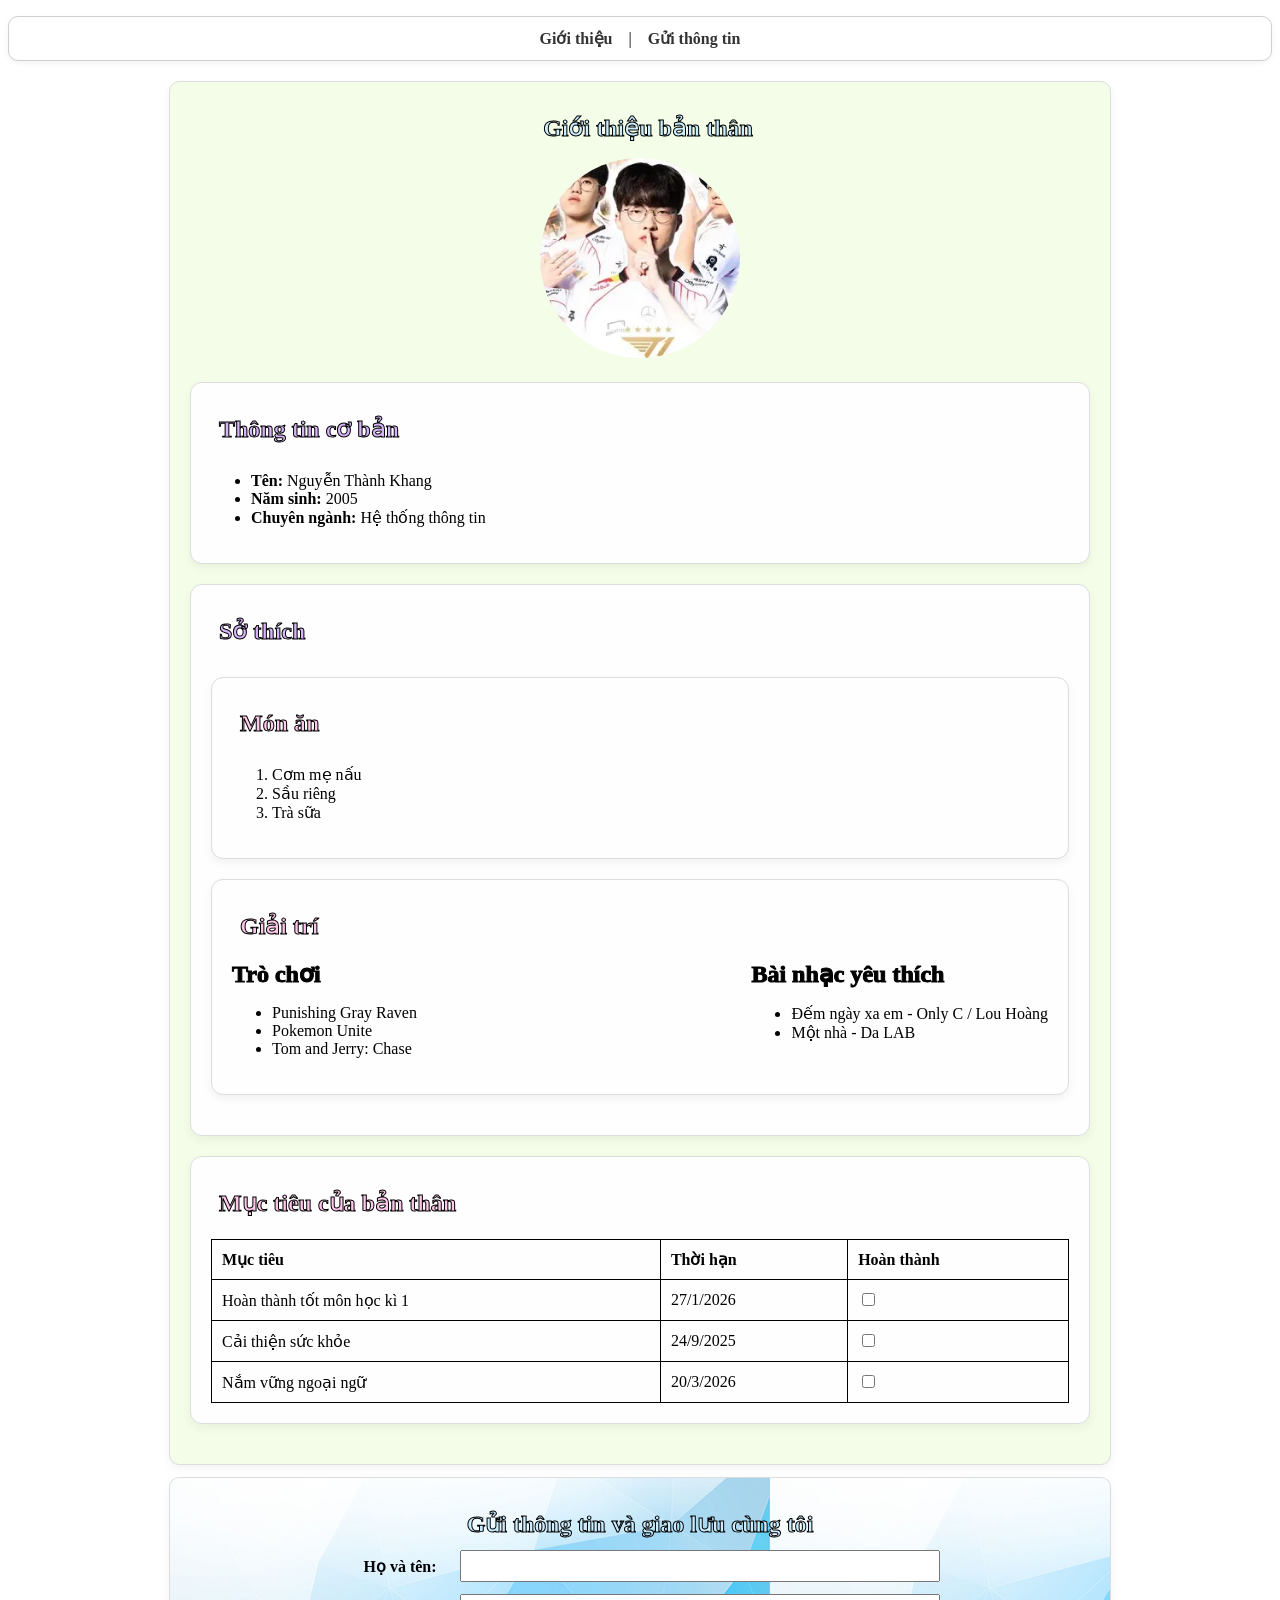
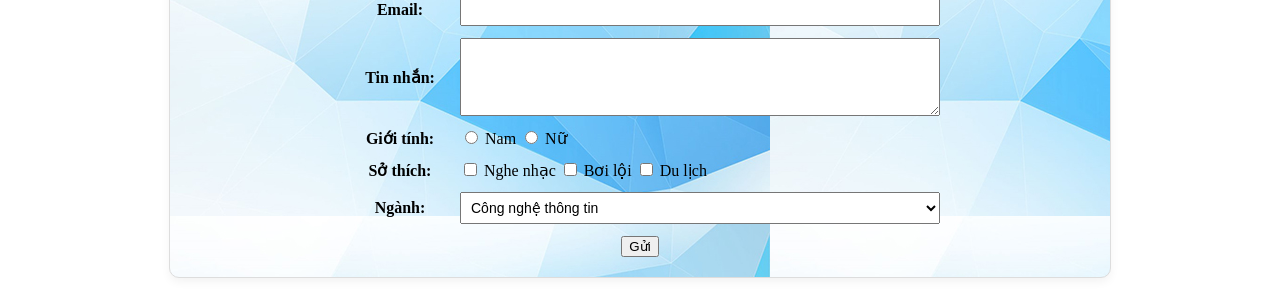
<file: index.html>
<!DOCTYPE html>
<html lang="vi">
<head>
  <meta charset="UTF-8" />
  <meta name="viewport" content="width=device-width, initial-scale=1" />
  <title>Trang cá nhân - Nguyễn Thành Khang</title>
  <link rel="stylesheet" href="styles.css">
  <link rel="js" href="script.js">
</head>
<body>
    <nav>
        <a href="#intro">Giới thiệu</a> |
        <a href="#contact">Gửi thông tin</a>
    </nav>
            <section id="intro" class ="section-box">  
                <h1 class="badge-h1">Giới thiệu bản thân</h1>
            
            <div class="avatar-center">
                <img src="image.webp" alt="Ảnh của tôi" class="avatar">
               
            </div>

            <section class="section-box">
            <h2 class="badge-h2">Thông tin cơ bản</h2>
            <ul>
                <li><strong>Tên:</strong> Nguyễn Thành Khang</li>
                <li><strong>Năm sinh:</strong> 2005</li>
                <li><strong>Chuyên ngành:</strong> Hệ thống thông tin</li>
            </ul>
            </section> 
            <section class="section-box">
            <h2 class="badge-h2">Sở thích</h2><br>
                <section class="section-box">
                <h3 class="badge-h3">Món ăn</h3>
                <ol type ="1">
                    <li>Cơm mẹ nấu</li>
                    <li>Sầu riêng</li>
                    <li>Trà sữa</li>
                </ol>
              </section>  

            <section class="section-box">
                <h3 class="badge-h3">Giải trí</h3>
                <div class="flex-row">
                    <div >
                    <h4>Trò chơi</h4>
                    <ul>
                        <li>Punishing Gray Raven</li>
                        <li>Pokemon Unite</li>
                        <li>Tom and Jerry: Chase</li>
                    </ul>
                    </div>

                    <div >
                    <h4>Bài nhạc yêu thích</h4>
                    <ul>
                        <li>Đếm ngày xa em - Only C / Lou Hoàng</li>
                        <li>Một nhà - Da LAB</li>
                    </ul>
                    </div>
                </div>
                </section>
                </section>
            <section class="section-box">
                <h3 class="badge-h3">Mục tiêu của bản thân</h3> 
                     <table>
                    <tr>
                        <th>Mục tiêu</th>
                        <th>Thời hạn</th>
                        <th>Hoàn thành</th>
                    </tr>
                    <tr>
                        <td>Hoàn thành tốt môn học kì 1 </td>
                        <td>27/1/2026</td>
                        <td> <input class="target" type="checkbox"></td>
                    </tr>
                    <tr>
                        <td>Cải thiện sức khỏe</td>
                        <td>24/9/2025</td>
                        <td> <input class="target" type="checkbox"></td>
                    </tr>
                    <tr>
                        <td>Nắm vững ngoại ngữ</td>
                        <td>20/3/2026</td>
                        <td><input class ="target" type="checkbox"></td>
                    </tr>   
                </table>
            </section>      
        </section>
    <section id="contact" class="section-box">
        <h1 class="badge-h1">Gửi thông tin và giao lưu cùng tôi</h1>
        <form id="myForm" action="submit_form.php" method="post" class="contact-form">
            <div class="form-group">
                <label for="name">Họ và tên:</label>
                <input type="text" id="name" name="name" >
            </div>

            <div class="form-group">
                <label for="email">Email:</label>
                <input type="email" id="email" name="email" >
            </div>

            <div class="form-group">
                <label for="message">Tin nhắn:</label>
                <textarea id="message" name="message" rows="4" ></textarea>
            </div>

            <div class="form-group">
                <label>Giới tính:</label>
                <div>
                <input type="radio" name="gender" value="male"> Nam
                <input type="radio" name="gender" value="female"> Nữ
                </div>
            </div>

            <div class="form-group">
                <label>Sở thích:</label>
                <div>
                <input type="checkbox" name="interests" value="music"> Nghe nhạc
                <input type="checkbox" name="interests" value="swimming"> Bơi lội
                <input type="checkbox" name="interests" value="travel"> Du lịch
                </div>
            </div>

            <div class="form-group">
                <label for="major">Ngành:</label>
                <select id="major" name="major">
                <option value="IT">Công nghệ thông tin</option>
                <option value="IS">Hệ thống thông tin</option>
                <option value="CS">Khoa học máy tính</option>
                <option value="DS">Khoa học dữ liệu</option>
                <option value="SE">Kỹ thuật phần mềm</option>
                </select>
            </div>

            <button type="submit">Gửi</button>
            </form>

    </section>
    <button id="backToTop">Lên đầu trang</button>
    <script src="script.js"></script>
</body>
</html>
</file>
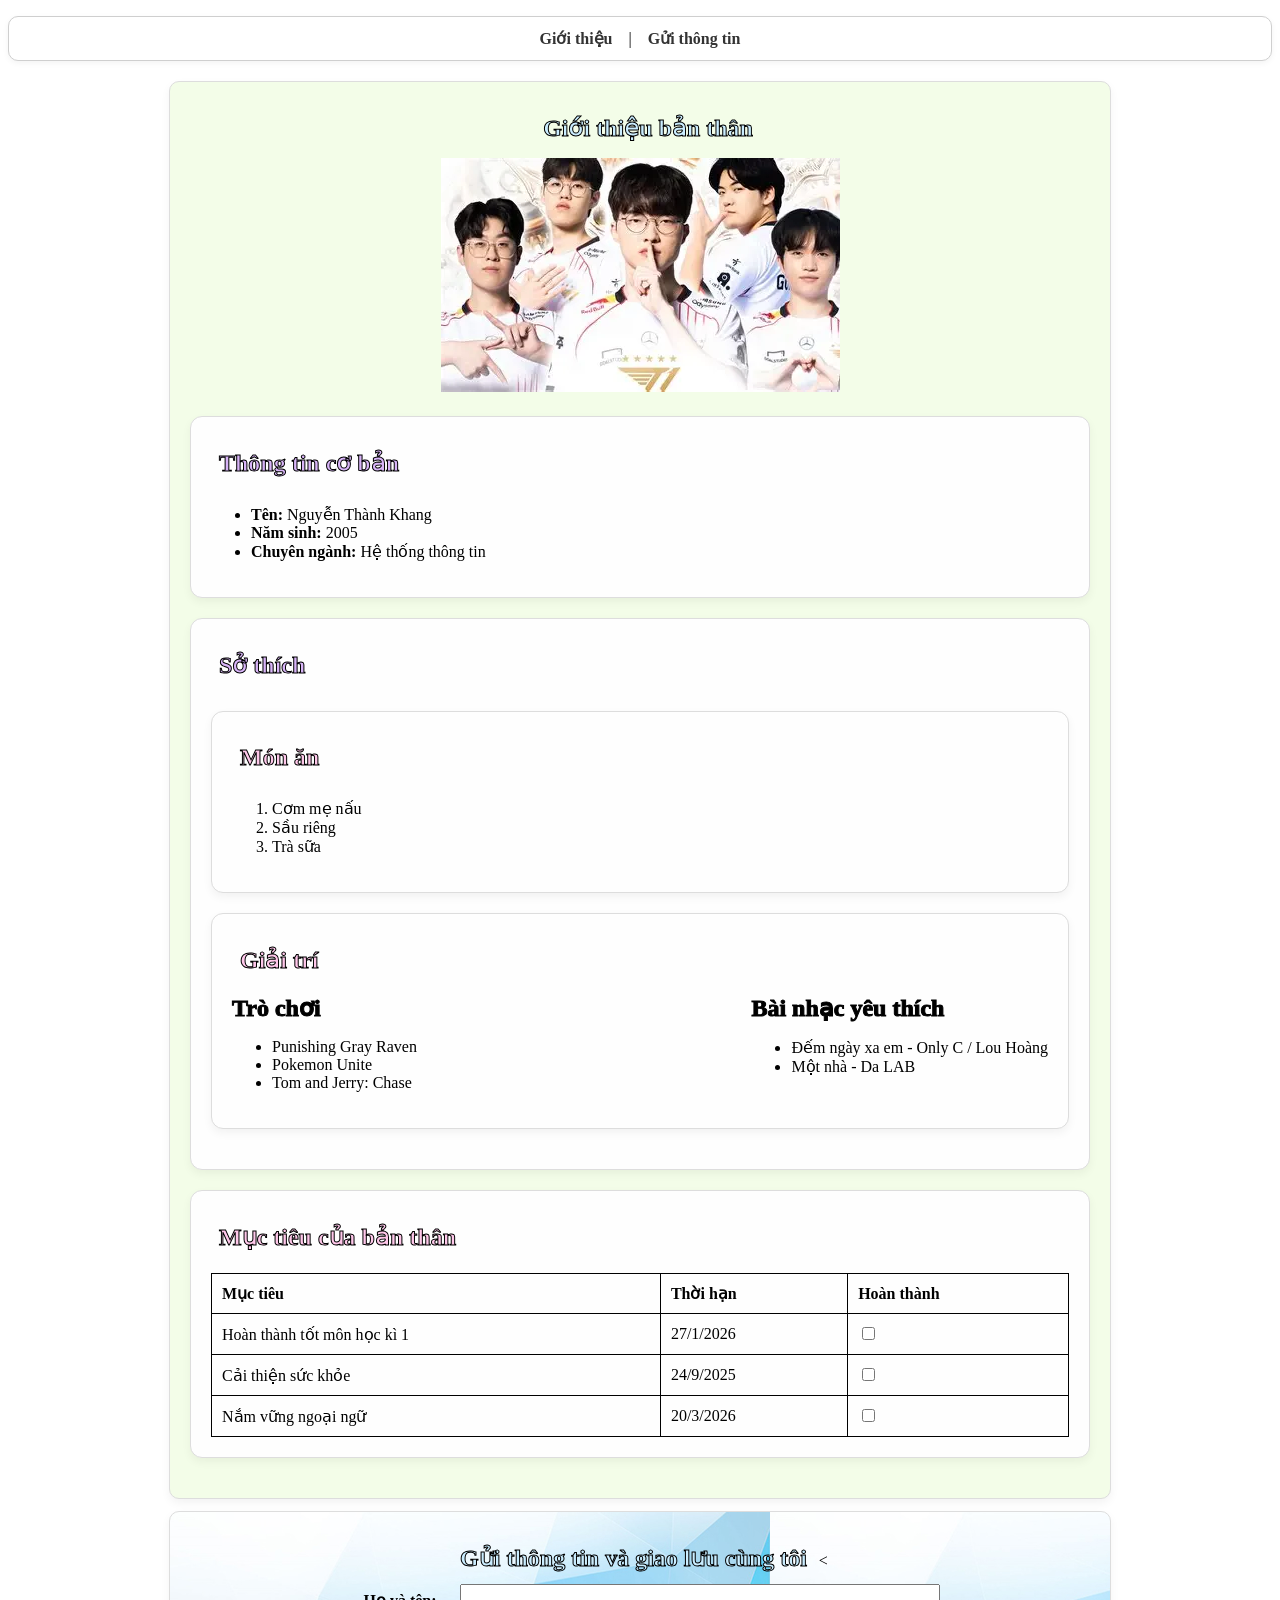
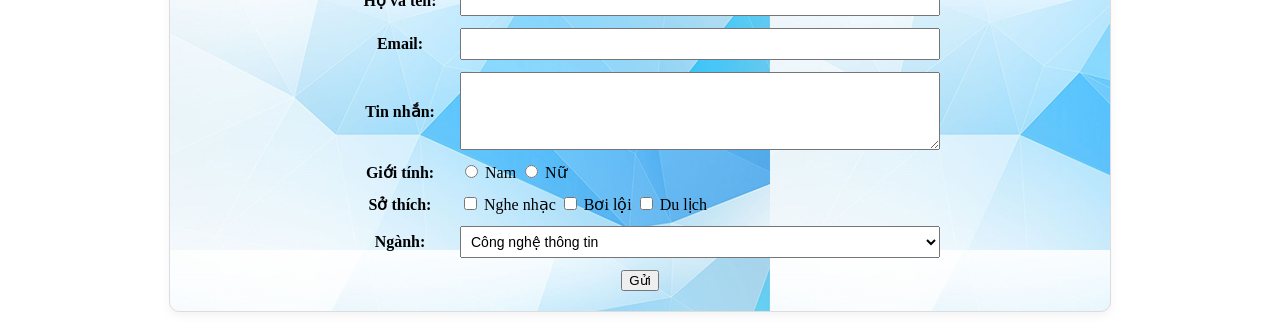
<file: 23520698.html>
<!DOCTYPE html>
<html lang="vi">
<head>
  <meta charset="UTF-8" />
  <meta name="viewport" content="width=device-width, initial-scale=1" />
  <title>Trang cá nhân - Nguyễn Thành Khang</title>
  <link rel="stylesheet" href="styles.css">
</head>
<body>
    <nav>
        <a href="#intro">Giới thiệu</a> |
        <a href="#contact">Gửi thông tin</a>
    </nav>
            <section id="intro" class ="section-box">  
                <h1 class="badge-h1">Giới thiệu bản thân</h1>
            
            <div class="avatar-center">
                <img src="image.webp" alt="Ảnh của tôi" class="avatar-img">
            </div>

            <section class="section-box">
            <h2 class="badge-h2">Thông tin cơ bản</h2>
            <ul>
                <li><strong>Tên:</strong> Nguyễn Thành Khang</li>
                <li><strong>Năm sinh:</strong> 2005</li>
                <li><strong>Chuyên ngành:</strong> Hệ thống thông tin</li>
            </ul>
            </section> 
            <section class="section-box">
            <h2 class="badge-h2">Sở thích</h2><br>
                <section class="section-box">
                <h3 class="badge-h3">Món ăn</h3>
                <ol type ="1">
                    <li>Cơm mẹ nấu</li>
                    <li>Sầu riêng</li>
                    <li>Trà sữa</li>
                </ol>
              </section>  

            <section class="section-box">
                <h3 class="badge-h3">Giải trí</h3>
                <div class="flex-row">
                    <div >
                    <h4>Trò chơi</h4>
                    <ul>
                        <li>Punishing Gray Raven</li>
                        <li>Pokemon Unite</li>
                        <li>Tom and Jerry: Chase</li>
                    </ul>
                    </div>

                    <div >
                    <h4>Bài nhạc yêu thích</h4>
                    <ul>
                        <li>Đếm ngày xa em - Only C / Lou Hoàng</li>
                        <li>Một nhà - Da LAB</li>
                    </ul>
                    </div>
                </div>
                </section>
                </section>
            <section class="section-box">
                <h3 class="badge-h3">Mục tiêu của bản thân</h3> 
                     <table>
                    <tr>
                        <th>Mục tiêu</th>
                        <th>Thời hạn</th>
                        <th>Hoàn thành</th>
                    </tr>
                    <tr>
                        <td>Hoàn thành tốt môn học kì 1 </td>
                        <td>27/1/2026</td>
                        <td> <input type="checkbox"></td>
                    </tr>
                    <tr>
                        <td>Cải thiện sức khỏe</td>
                        <td>24/9/2025</td>
                        <td> <input type="checkbox"></td>
                    </tr>
                    <tr>
                        <td>Nắm vững ngoại ngữ</td>
                        <td>20/3/2026</td>
                        <td><input type="checkbox"></td>
                    </tr>   
                </table>
            </section>      
        </section>
    <section id="contact" class="section-box">
        <h1 class="badge-h1">Gửi thông tin và giao lưu cùng tôi</h1>
        <<form action="submit_form.php" method="post" class="contact-form">
            <div class="form-group">
                <label for="name">Họ và tên:</label>
                <input type="text" id="name" name="name" required>
            </div>

            <div class="form-group">
                <label for="email">Email:</label>
                <input type="email" id="email" name="email" required>
            </div>

            <div class="form-group">
                <label for="message">Tin nhắn:</label>
                <textarea id="message" name="message" rows="4" required></textarea>
            </div>

            <div class="form-group">
                <label>Giới tính:</label>
                <div>
                <input type="radio" name="gender" value="male"> Nam
                <input type="radio" name="gender" value="female"> Nữ
                </div>
            </div>

            <div class="form-group">
                <label>Sở thích:</label>
                <div>
                <input type="checkbox" name="interests" value="music"> Nghe nhạc
                <input type="checkbox" name="interests" value="swimming"> Bơi lội
                <input type="checkbox" name="interests" value="travel"> Du lịch
                </div>
            </div>

            <div class="form-group">
                <label for="major">Ngành:</label>
                <select id="major" name="major">
                <option value="IT">Công nghệ thông tin</option>
                <option value="IS">Hệ thống thông tin</option>
                <option value="CS">Khoa học máy tính</option>
                <option value="DS">Khoa học dữ liệu</option>
                <option value="SE">Kỹ thuật phần mềm</option>
                </select>
            </div>

            <button type="submit">Gửi</button>
            </form>

    </section>
</body>
</html>
</file>
<file: styles.css>
h1, h2, h3, h4 {
  font-size: 24px;
  -webkit-text-stroke: 1px black;
  text-stroke: 1px black;
  margin: 8px 0;
}

table {
  width: 100%;
  border-collapse: collapse;
  margin-top: 10px;
}
table th, table td {
  border: 1px solid black;
  padding: 10px;
  vertical-align: middle;
}
.center-cell {
  text-align: center;
}

.header-box {
  display: block;           
  width: 100%;             
  box-sizing: border-box;  
  padding: 12px 16px;
  margin: 12px 0;         
  border: 1px solid #cfcfcf;
  border-radius: 8px;
  background-color: #ffffff;
  box-shadow: 0 2px 6px rgba(0,0,0,0.04);
  text-align: center; 
}

#intro {
  padding: 20px;
  border-radius: 10px;
  text-align: left; 
  margin-bottom: 12px;
  background-color: #F3FDE8;
  
}

#contact {
  background-image: url('anhnen.jpg');
  background-repeat: repeat;
  padding: 20px;
  border-radius: 10px;
  text-align: center; 
  margin-top: 12px;


}

.avatar-center {
  text-align: center;
  margin: 12px 0;
}
.avatar {
  border-radius: 50%;
  object-fit: cover;
  display: inline-block;
  width: 200px; 
  height: 200px;
  transition: transform 0.3s ease, border-color 0.3s ease;
}

.avatar.hovered {
  transform: scale(1.05);
  border-color: #4CAF50;
}

nav, footer {
  display: block;            
  margin: 16px auto;           
  padding: 12px 18px;
  border: 1px solid #cfcfcf;
  border-radius: 10px;
  background-color: #ffffff;
  box-shadow: 0 2px 6px rgba(0,0,0,0.05);
  text-align: center;
}
nav a {
  text-decoration: none;
  color: #333;
  font-weight: 600;
  margin: 0 12px;
  transition: color 0.2s;
}
nav a:hover {
  color: #007BFF;
}
.badge-h1 {
  color: #CAEDFF;
  display: inline-block;
  padding: 4px 8px;
  border-radius: 4px;
}
.badge-h2 {
  color: #D8B4F8;
  display: inline-block;
  padding: 4px 8px;
  border-radius: 4px;
}
.badge-h3 {
  color: #FFC7EA;
  display: inline-block;
  padding: 4px 8px;
  border-radius: 4px;
}

.form-box {
  max-width: 720px;                
  margin: 14px auto;               
  padding: 16px;
  border: 1px solid #d0d0d0;
  border-radius: 10px;
  background-color: #ffffff;
  box-shadow: 0 6px 18px rgba(0,0,0,0.03);
  text-align: left;
}
.section-box {
  max-width: 980px;
  margin: 20px auto;         
  padding: 20px;
  border: 1px solid #ddd;
  border-radius: 12px;
  background-color: #fefefe;
  box-shadow: 0 4px 10px rgba(0,0,0,0.05);
}

.section-box {
  max-width: 900px;
  margin: 20px auto;
  padding: 20px;
  border: 1px solid #ddd;
  border-radius: 12px;
  background-color: #fefefe;
  box-shadow: 0 4px 10px rgba(0,0,0,0.05);
}

.flex-row {
  display: flex;
  gap: 20px;   
  justify-content: space-between;     
  flex-wrap: wrap;  
}


.contact-form {
  max-width: 600px;
  margin: 0 auto;
}


.form-group {
  display: flex;
  align-items: center;   
  margin-bottom: 12px;
}


.form-group label {
  width: 120px;
  font-weight: bold;
}


.form-group input,
.form-group select,
.form-group textarea {
  flex: 1;
  padding: 6px;
  font-size: 14px;
}

#intro > .badge-h1 {
  display: block;
  text-align: center;
  width: 100%;
}


.completed {
  text-decoration: line-through;
  background-color: #c6f5c6;
}

#backToTop {
  position: fixed;
  right: 20px;
  bottom: 30px;
  padding: 10px 15px;
  background-color: #4CAF50;
  color: #fff;
  border: none;
  border-radius: 4px;
  cursor: pointer;
  display: none;              /* Ẩn ban đầu */
  transition: opacity 0.3s;   /* Mượt khi hiện/ẩn */
}

#backToTop:hover {
  background-color: #45a049;
}
</file>
